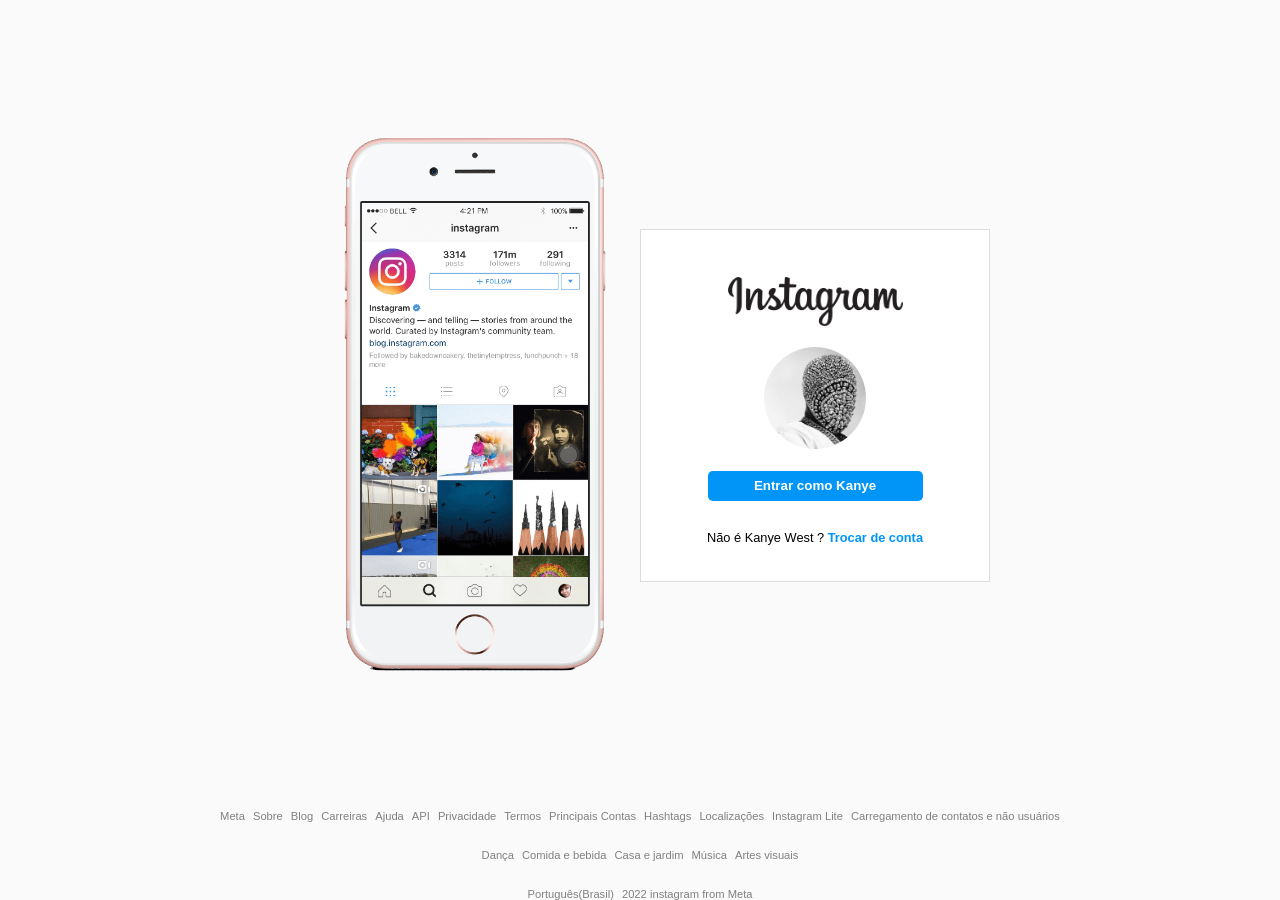
<file: Index.html>
<!DOCTYPE html>
<html lang="en">
  <head>
    <meta charset="UTF-8" />
    <meta name="viewport" content="width=device-width, initial-scale=1.0" />
    <link rel="stylesheet" href="/style.css" />
    <link rel="shortcut icon" href="/img/instagram.png" type="image/x-icon">
    <title>Instagram</title>
  </head>
  <body>
    <main>
      <section class="foto-iphone">
        <img src="/img/instagram-celular.png" alt="" />
      </section>
      <section class="login-box">
        <div class="box">
          <div class="container">
            <div class="ig-logo">
              <img src="/img/instagram-logo.png" alt="" />
            </div>
            <figure class="foto-perfil">
              <img src="/img/perfil-instagram.jpg" alt="" />
            </figure>
            <button class="continue-button">
              <strong>Entrar como Kanye</strong>
            </button>
            <span class="trocar-conta"
              >Não é Kanye West ?
              <a href="#"><strong>Trocar de conta</strong></a></span
            >
          </div>
        </div>
      </section>
    </main>
    <footer>
      <section class="footer">
        <a href="#">Meta</a>
        <a href="#">Sobre</a>
        <a href="#">Blog</a>
        <a href="#">Carreiras</a>
        <a href="#">Ajuda</a>
        <a href="#">API</a>
        <a href="#">Privacidade</a>
        <a href="#">Termos</a>
        <a href="#">Principais Contas</a>
        <a href="#">Hashtags</a>
        <a href="">Localizações</a>
        <a href="">Instagram Lite</a>
        <a href="">Carregamento de contatos e não usuários</a>
      </section>
      <section class="footer marginFooter">
        <a href="#">Dança</a>
        <a href="#">Comida e bebida</a>
        <a href="#">Casa e jardim</a>
        <a href="#">Música</a>
        <a href="#">Artes visuais</a>
      </section>
      <section class="footer marginFooter">
        <a href="">Português(Brasil)</a>
        <a href="">2022 instagram from Meta</a>
      </section>
    </footer>
  </body>
</html>
</file>
<file: style.css>
:root {
    --background-color:#fafafa;
    --box-color:#ffffff;
    --blue: #0195f7;
    --border: #dcdcdc;
}

*{
    padding: 0;
    margin: 0;
    box-sizing: border-box;
    font-family: sans-serif;
}

a{
    text-decoration: none;
}

main{
    width: 100%;
    height: 90vh;
    background-color:var(--background-color);
    display: flex;
    justify-content: center;
    align-items: center;
}

.foto-iphone{
    width: 50%;
    height: 80%;
    display: flex;
    justify-content: end;
    align-items: center;
}

.foto-iphone img{
    height: 85%;
    margin-right: 1rem;
}

.login-box{
    width: 50%;
    height: 80%;
    display: flex;
    justify-content: start;
    align-items: center;
}

.box{
    width: 350px;
    height: 353px;
    background-color: var(--box-color);
    display: flex;
    flex-direction: column;
    gap: 1rem;
    justify-content: space-around;
    align-items: center;
    border: 0.1px solid #dcdcdc;
}

.ig-logo{
    width: 175px;
    display: flex;
    justify-content: center;
    align-items: center;
    margin-top: 36px;
    margin-top: 12px;
}

.ig-logo img{
    width: 100%;
}

.container{
    width: 100%;
    height: 80%;
    display: flex;
    flex-direction: column;
    align-items: center;
    justify-content: space-between;
}

.foto-perfil{
    width: 102px;
    height: 102px;
}

.foto-perfil img{
    width: 100%;
    border-radius: 50%;
    cursor: pointer;
}

.continue-button{
    width: 215px;
    height: 30px;
    padding-right: 1rem;
    padding-left: 1rem;
    border: none;
    border-radius: 0.3rem;
    background-color: #0195f7;
    color: #ffffff;
    cursor: pointer;

}

.trocar-conta{
    font-size: 0.8rem;
    margin-top: 0.5rem;
    text-align: center;
}

.trocar-conta strong{
    color: #0195f7;
}

footer{
    width: 100%;
    height: 10vh;
    display: flex;
    flex-direction: column;
    justify-content: space-between;
    align-items: center;
    flex-wrap: wrap;
    background-color:var(--background-color);
}

.footer{
    width: 80%;
    display: flex;
    justify-content: center;
    gap: 0.5rem;
    flex-wrap: wrap;
    width: 80%;
    background-color: var(--background-color);
}

.footer a{
    font-size: 0.7rem;
    color: grey;
}

@media(max-width: 850px){
    .foto-iphone{
        display: none;
    }

    .login-box{
        width: 80%;
        height: 70vh;
        justify-content: center;
    }
}

@media (max-width: 540px){
    main{
        height: 70vh;
    }

    footer{
        height: 30vh;
        justify-content: center;
        align-items: center;
    }
}

@media(max-width: 450px){
    .login-box{
        align-items: flex-start;
    }

    .box{
        background-color: var(--background-color);
        border:none;
    }
    
    footer{
        justify-content: flex-start;
    }

}
</file>
